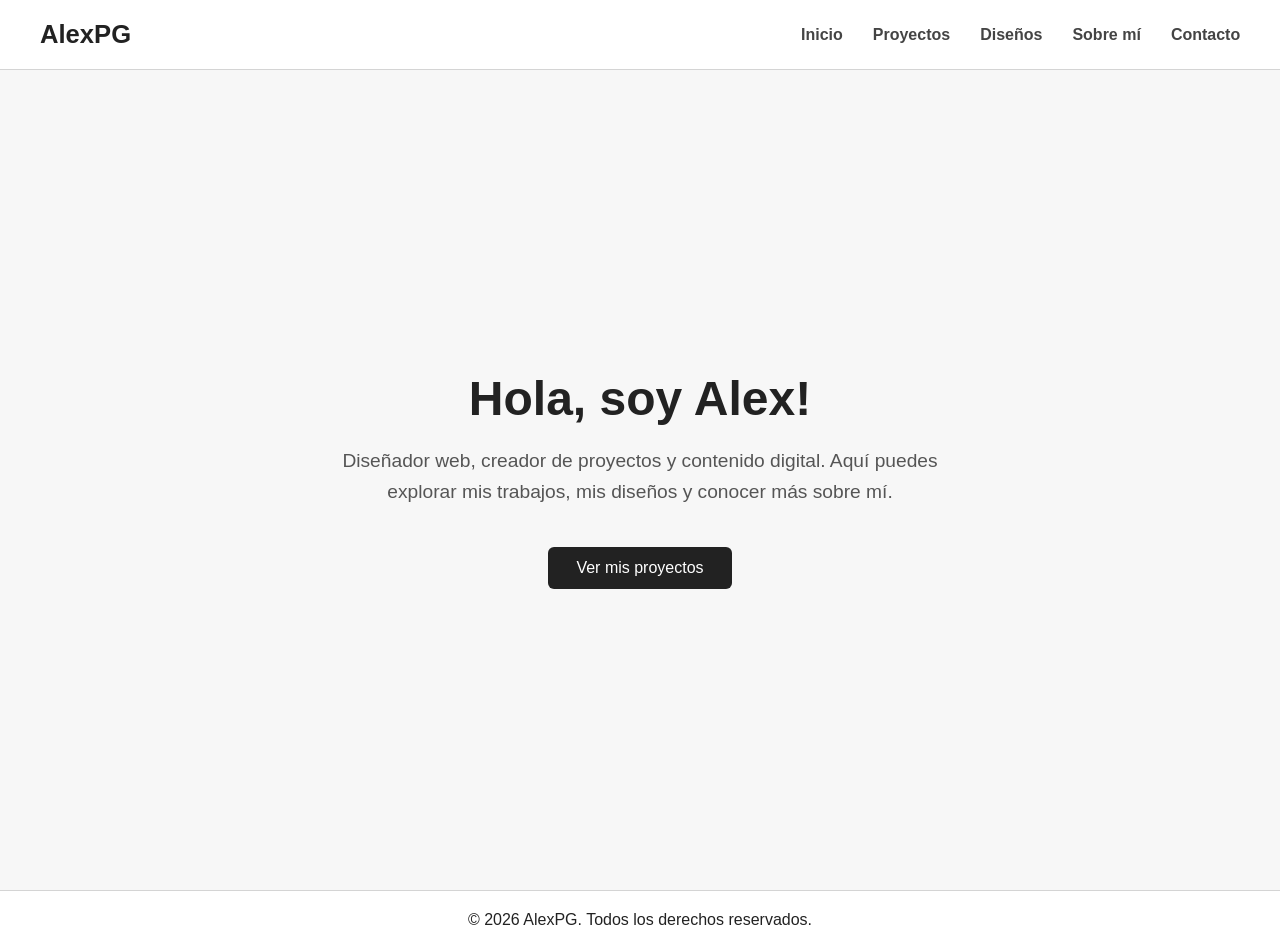
<file: index.html>
<!DOCTYPE html>
<html lang="es">
<head>

  <!-- META ELEMENTS -->
  <meta charset="UTF-8">
  <meta name="viewport" content="width=device-width, initial-scale=1.0">
  <meta name="theme-color" content="#ffffff">   <!-- Mejora visual (interfaz) del navegador, cuandos se muestra la web, sobre todo en moviles.  -->
  <meta name="author" content="Alex PG">
  <meta name="description" content="Portfolio de AlexPG: Diseñador web especializado en proyectos digitales, diseño visual y contenido creativo.">
  <meta name="keywords" content="diseño web, portfolio, proyectos digitales, AlexPG, desarrollador front-end, diseño visual, seo, diseño">

  <!-- META OPEN GRAPH ELEMENTS -->
  <meta property="og:title" content="AlexPG Design | Portfolio">
  <meta property="og:description" content="Portfolio de AlexPG: Diseñador web especializado en proyectos digitales, diseño visual y contenido creativo.">
  <meta property="og:url" content="https://alexpg-design.github.io/alexpg-portfolio/">
  <meta property="og:image" content="https://alexpg-design.github.io/alexpg-portfolio/img/img-OG/imagenes-OG.webp">
  <meta property="og:type" content="website">

  <!-- BROWSER ELEMENTS -->
  <title>AlexPG Design | Portfolio</title>
  <link rel="icon" href="img/icons/favicon.ico">

  <!-- LINKS ELEMENTS -->
  <link rel="stylesheet" href="css/reset.css">
  <link rel="stylesheet" href="css/styles.css">
  <link rel="stylesheet" href="css/animations.css">

  <!-- FONTS ELEMENTS -->
  <link rel="preconnect" href="https://fonts.googleapis.com" crossorigin/>
  <link rel="preconnect" href="https://fonts.gstatic.com" crossorigin/>
  <link rel="preload" href="https://fonts.googleapis.com/css2?family=Montserrat:wght@300;400;500;600;700&display=swap" as="style">
  <link href="https://fonts.googleapis.com/css2?family=Montserrat:wght@300;400;500;600;700&display=swap" rel="stylesheet"/>

</head>

<body>
  <main>
  <!-- NAVBAR ELEMENTS -->
  <nav class="navbar">

    <div class="navbar-logo">
      <a href="index.html">AlexPG</a>
    </div>

    <ul class="navbar-links">
      <li><a href="index.html">Inicio</a></li>
      <li><a href="projects.html">Proyectos</a></li>
      <li><a href="designs.html">Diseños</a></li>
      <li><a href="about.html">Sobre mí</a></li>
      <li><a href="contact.html">Contacto</a></li>
    </ul>

    <div class="navbar-toggle" id="navbar-toggle" aria-expanded="false">
      <span></span>
      <span></span>
      <span></span>
    </div>

  </nav>

  <!-- HERO ELEMENTS -->
  <header class="hero">

    <h1 class="hero-title">Hola, soy Alex!</h1>
    <p class="hero-subtitle">
      Diseñador web, creador de proyectos y contenido digital. 
      Aquí puedes explorar mis trabajos, mis diseños y conocer más sobre mí.
    </p>
    <a href="projects.html" class="btn-primary" aria-label="Ver mis proyectos">Ver mis proyectos</a>

  </header>
  </main>
  
  <!-- FOOTER ELEMENTS -->
  <footer class="footer">

  <div class="footer-container">
    <p>© 2026 AlexPG. Todos los derechos reservados.</p>    
  </div>

  </footer>

  <!-- SCRIPTS JS -->
  <script src="js/main.js"></script>
  <script src="js/navbar.js"></script>

</body>
</html>
</file>
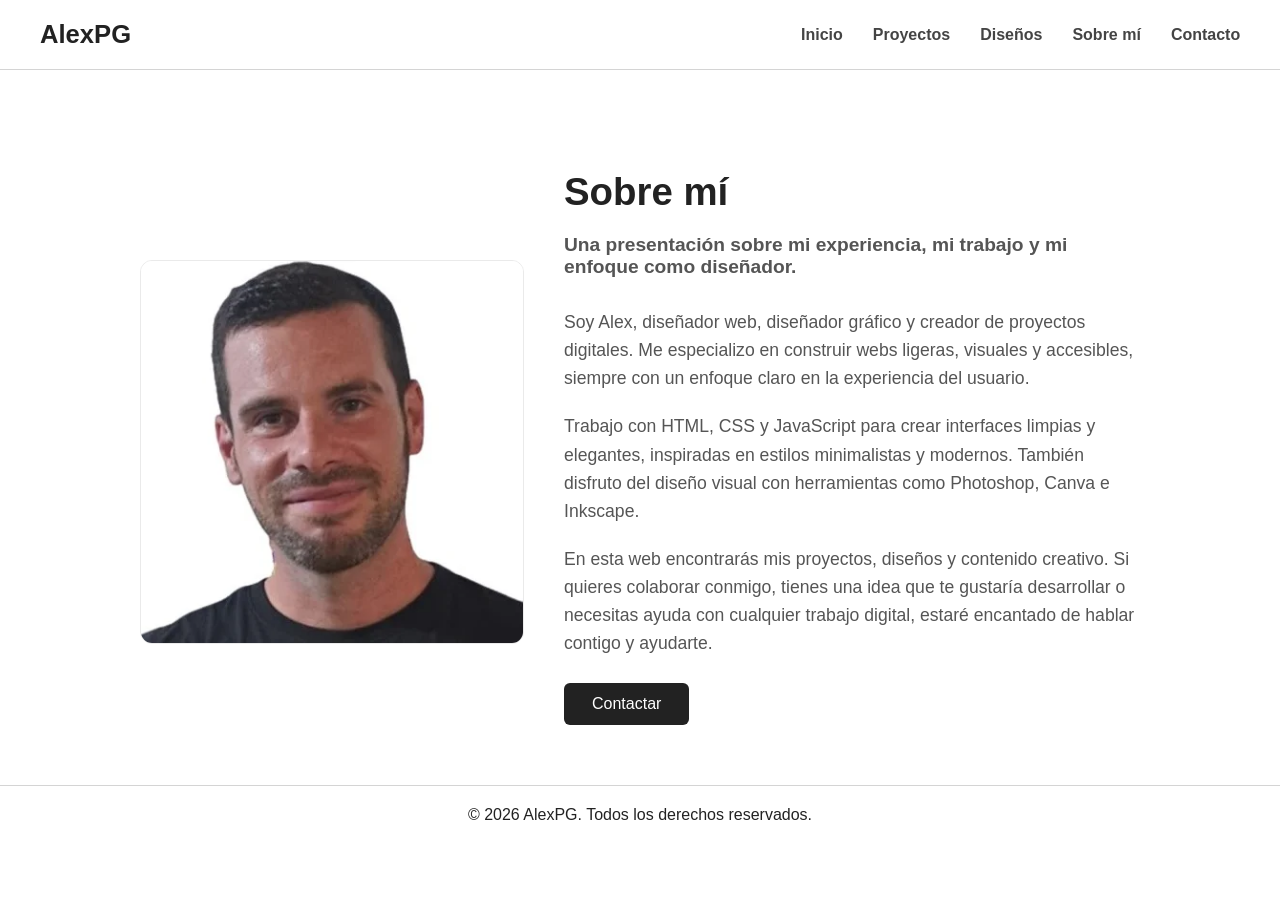
<file: about.html>
<!DOCTYPE html>
<html lang="es">
<head>

  <!-- META ELEMENTS -->
  <meta charset="UTF-8">
  <meta name="viewport" content="width=device-width, initial-scale=1.0">
  <meta name="theme-color" content="#ffffff"> <!-- Mejora visual (interfaz ) del navegador, cuandos se muestra la web, sobre todo en moviles.  -->
  <meta name="author" content="Alex PG">
  <meta name="description" content="Sobre AlexPG: diseñador web, gráfico y creador de proyectos digitales especializado en interfaces visuales, diseño minimalista y desarrollo front‑end.">
  <meta name="keywords" content="diseño web, portfolio, proyectos digitales, AlexPG, desarrollador front-end, diseño visual, seo, diseño">

   <!-- META OPEN GRAPH ELEMENTS -->
  <meta property="og:title" content="AlexPG Design | Portfolio">
  <meta property="og:description" content="Soy Alex, diseñador web y creador de proyectos digitales. Conoce mi experiencia y mi enfoque de trabajo.">
  <meta property="og:url" content="https://alexpg-design.github.io/alexpg-portfolio/sobre-mi.html">
  <meta property="og:image" content="https://alexpg-design.github.io/alexpg-portfolio/img/img-OG/imagenes-OG.webp">
  <meta property="og:type" content="website">

  <!-- BROWSER ELEMENTS -->
 <title>AlexPG Design | Portfolio</title>
  <link rel="icon" href="img/icons/favicon.ico">

  <!-- LINKS ELEMENTS -->
  <link rel="stylesheet" href="css/reset.css">
  <link rel="stylesheet" href="css/styles.css">
  <link rel="stylesheet" href="css/animations.css">

  <!-- FONTS ELEMENTS -->
  <link rel="preconnect" href="https://fonts.googleapis.com" crossorigin/>
  <link rel="preconnect" href="https://fonts.gstatic.com" crossorigin/>
  <link rel="preload" href="https://fonts.googleapis.com/css2?family=Montserrat:wght@300;400;500;600;700&display=swap" as="style">
  <link href="https://fonts.googleapis.com/css2?family=Montserrat:wght@300;400;500;600;700&display=swap" rel="stylesheet"/>

</head>

<body>
  <main>
  <!-- NAVBAR ELEMENTS -->
  <nav class="navbar">

    <div class="navbar-logo">
      <a href="index.html">AlexPG</a>
    </div>

    <ul class="navbar-links">
      <li><a href="index.html">Inicio</a></li>
      <li><a href="projects.html">Proyectos</a></li>
      <li><a href="designs.html">Diseños</a></li>
      <li><a href="about.html">Sobre mí</a></li>
      <li><a href="contact.html">Contacto</a></li>
    </ul>

    <div class="navbar-toggle" id="navbar-toggle" aria-expanded="false">
      <span></span>
      <span></span>
      <span></span>
    </div>

  </nav>

  <!-- ABOUT SECTION -->
  <section class="about">
  <div class="about-container">

    <div class="about-image">
      <img src="img/profile/Foto-Perfil.webp" alt="Foto de Alex" loading="lazy">
    </div>

    <div class="about-text">
      <h1 class="about-title">Sobre mí</h1>
      <h2 class="about-subtitle">Una presentación sobre mi experiencia, mi trabajo y mi enfoque como diseñador.</h2>

      <p>
        Soy Alex, diseñador web, diseñador gráfico y creador de proyectos digitales. Me especializo en construir webs ligeras,
        visuales y accesibles, siempre con un enfoque claro en la experiencia del usuario.
      </p>

      <p>
        Trabajo con HTML, CSS y JavaScript para crear interfaces limpias y elegantes, inspiradas en estilos minimalistas y modernos.
        También disfruto del diseño visual con herramientas como Photoshop, Canva e Inkscape.
      </p>

      <p>
        En esta web encontrarás mis proyectos, diseños y contenido creativo.  
        Si quieres colaborar conmigo, tienes una idea que te gustaría desarrollar o necesitas ayuda con cualquier trabajo digital,
        estaré encantado de hablar contigo y ayudarte.
      </p>

      <a href="contact.html" class="btn-primary">Contactar</a>
    </div>

  </div>
</section>
</main>
  
  <!-- FOOTER ELEMENTS -->
    <!-- FOOTER ELEMENTS -->
  <footer class="footer">

  <div class="footer-container">
    <p>© 2026 AlexPG. Todos los derechos reservados.</p>    
  </div>

  </footer>

  <!-- SCRIPTS JS -->
  <script src="js/main.js"></script>
  <script src="js/navbar.js"></script>

</body>
</html>
</file>
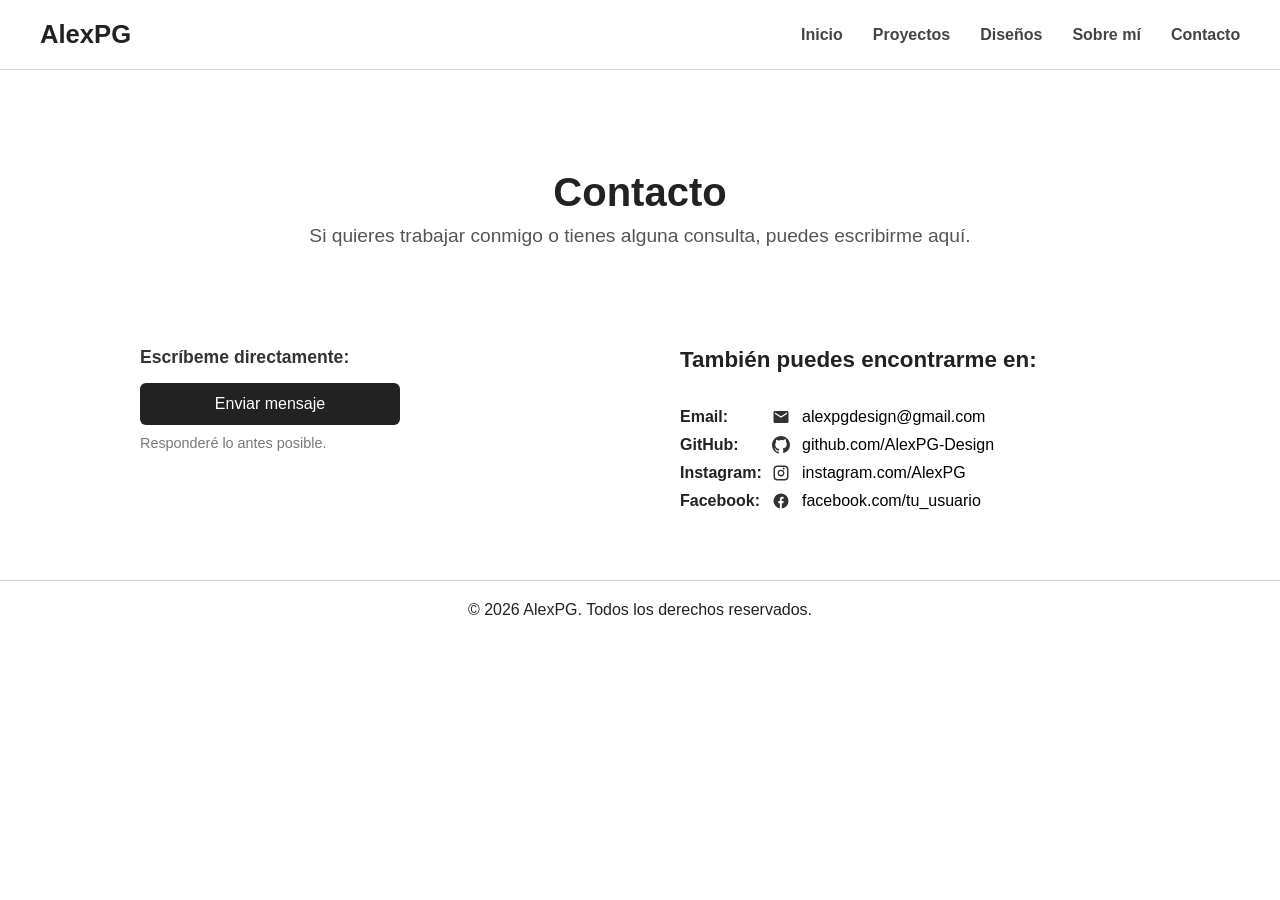
<file: contact.html>
<!DOCTYPE html>
<html lang="es">
<head>

  <!-- META ELEMENTS -->
  <meta charset="UTF-8">
  <meta name="viewport" content="width=device-width, initial-scale=1.0">
  <meta name="theme-color" content="#ffffff"> <!-- Mejora visual (interfaz ) del navegador, cuandos se muestra la web, sobre todo en moviles.  -->
  <meta name="author" content="Alex PG">
  <meta name="description" content="Contacto de AlexPG: envía un mensaje directo, colabora en proyectos digitales o conecta conmigo en redes profesionales.">
  <meta name="keywords" content="diseño web, portfolio, proyectos digitales, AlexPG, desarrollador front-end, diseño visual, seo, diseño">

   <!-- META OPEN GRAPH ELEMENTS -->
  <meta property="og:title" content="AlexPG Design | Portfolio">
  <meta property="og:description" content="Escríbeme directamente o conéctate conmigo en mis redes sociales. Respondo lo antes posible.">
  <meta property="og:url" content="https://alexpg-design.github.io/alexpg-portfolio/contacto.html">
  <meta property="og:image" content="https://alexpg-design.github.io/alexpg-portfolio/img/img-OG/imagenes-OG.webp">
  <meta property="og:type" content="website">

  <!-- BROWSER ELEMENTS -->
  <title>AlexPG Design | Portfolio</title>
  <link rel="icon" href="img/icons/favicon.ico">

  <!-- LINKS ELEMENTS -->
  <link rel="stylesheet" href="css/reset.css">
  <link rel="stylesheet" href="css/styles.css">
  <link rel="stylesheet" href="css/animations.css">

  <!-- FONTS ELEMENTS -->
  <link rel="preconnect" href="https://fonts.googleapis.com" crossorigin/>
  <link rel="preconnect" href="https://fonts.gstatic.com" crossorigin/>
  <link rel="preload" href="https://fonts.googleapis.com/css2?family=Montserrat:wght@300;400;500;600;700&display=swap" as="style">
  <link href="https://fonts.googleapis.com/css2?family=Montserrat:wght@300;400;500;600;700&display=swap" rel="stylesheet"/>

</head>

<body>
  <main>

  <!-- NAVBAR ELEMENTS -->
  <nav class="navbar">
    <div class="navbar-logo">
      <a href="index.html">AlexPG</a>
    </div>

    <ul class="navbar-links">
      <li><a href="index.html">Inicio</a></li>
      <li><a href="projects.html">Proyectos</a></li>
      <li><a href="designs.html">Diseños</a></li>
      <li><a href="about.html">Sobre mí</a></li>
      <li><a href="contact.html">Contacto</a></li>
    </ul>

    <div class="navbar-toggle" id="navbar-toggle" aria-expanded="false">
      <span></span>
      <span></span>
      <span></span>
    </div>
  </nav>

  <!-- CONTACT ELEMENTS -->
<section class="contact">
  <h1 class="contact-title">Contacto</h1>
  <p class="contact-subtitle">Si quieres trabajar conmigo o tienes alguna consulta, puedes escribirme aquí.</p>

  <div class="contact-container">

    <div class="contact-direct">
    <h3 class="contact-direct-title">Escríbeme directamente:</h3>

  <a href="mailto:alexpgdesign@gmail.com" 
     class="btn-primary btn-email"
     aria-label="Enviar mensaje por email">
    Enviar mensaje
  </a>

  <p class="contact-direct-note">Responderé lo antes posible.</p>
    </div>

    <div class="contact-info">
      <h3>También puedes encontrarme en:</h3>
        <ul>
          <li>
            <span class="label">Email:</span>
            <a class="value" href="mailto:alexpgdesign@gmail.com" aria-label="Enviar email a AlexPG">
              <svg class="contact-icon" viewBox="0 0 24 24">
                <path d="M4 4h16c1.1 0 2 .9 2 2v12c0 1.1-.9 2-2 2H4c-1.1 
                        0-2-.9-2-2V6c0-1.1.9-2 2-2zm0 4l8 5 8-5V6l-8 
                        5-8-5v2z" fill="currentColor"/>
              </svg>
              alexpgdesign@gmail.com
            </a>
          </li>

        <li>
          <span class="label">GitHub:</span>
            <a class="value" href="https://github.com/AlexPG-Design" target="_blank" rel="noopener noreferrer" aria-label="Visitar mi GitHub">
              <svg class="contact-icon" viewBox="0 0 16 16" aria-hidden="true">
                <path fill="currentColor" d="M8 0C3.58 0 0 3.58 0 8c0 3.54 
                2.29 6.53 5.47 7.59.4.07.55-.17.55-.38 
                0-.19-.01-.82-.01-1.49-2.01.37-2.53-.49-2.69-.94-.09-.23-.48-.94-.82-1.13-.28-.15-.68-.52-.01-.53.63-.01 
                1.08.58 1.23.82.72 1.21 1.87.87 2.33.66.07-.52.28-.87.51-1.07-1.78-.2-3.64-.89-3.64-3.95 
                0-.87.31-1.59.82-2.15-.08-.2-.36-1.02.08-2.12 
                0 0 .67-.21 2.2.82A7.65 7.65 0 0 1 8 3.47c.68.003 
                1.36.092 2 .27 1.53-1.04 2.2-.82 2.2-.82.44 1.1.16 
                1.92.08 2.12.51.56.82 1.27.82 2.15 
                0 3.07-1.87 3.75-3.65 3.95.29.25.54.73.54 1.48 
                0 1.07-.01 1.93-.01 2.2 0 .21.15.46.55.38A8.01 
                8.01 0 0 0 16 8c0-4.42-3.58-8-8-8z"/>
              </svg>
              github.com/AlexPG-Design
            </a>
        </li>

        <li>
          <span class="label">Instagram:</span>
            <a class="value" href="https://www.instagram.com/alexpg_design/" target="_blank" rel="noopener noreferrer" aria-label="Visitar mi Instagram">
              <svg class="contact-icon" viewBox="0 0 24 24">
                <path d="M7 2C4.2 2 2 4.2 2 7v10c0 2.8 2.2 5 5 5h10c2.8 0 5-2.2 5-5V7c0-2.8-2.2-5-5-5H7zm10 2c1.7 0 3 1.3 3 3v10c0 1.7-1.3 3-3 3H7c-1.7 0-3-1.3-3-3V7c0-1.7 1.3-3 3-3h10zm-5 3.5A4.5 4.5 0 1 0 16.5 12 4.5 4.5 0 0 0 12 7.5zm0 7.3A2.8 2.8 0 1 1 14.8 12 2.8 2.8 0 0 1 12 14.8zm4.8-8.8a1.2 1.2 0 1 1-1.2-1.2 1.2 1.2 0 0 1 1.2 1.2z" fill="currentColor"/>
              </svg>
              instagram.com/AlexPG
            </a>
        </li>

      <li>
        <span class="label">Facebook:</span>
        <a class="value" href="https://www.facebook.com/profile.php?id=61583234783718" target="_blank" rel="noopener noreferrer" aria-label="Visitar mi Facebook">
          <svg class="contact-icon" viewBox="0 0 24 24">
            <path d="M22 12a10 10 0 1 0-11.5 9.9v-7h-2v-3h2v-2.3c0-2 1.2-3.1 3-3.1.9 0 1.8.1 2 .1v2.3h-1.1c-1 0-1.3.6-1.3 1.2V12h2.5l-.4 3h-2.1v7A10 10 0 0 0 22 12z" fill="currentColor"/>
          </svg>
          facebook.com/tu_usuario
        </a>
      </li>
  
      </ul>
    </div>

  </div>
  
</section>
</main>
    <!-- FOOTER ELEMENTS -->
  <footer class="footer">

  <div class="footer-container">
    <p>© 2026 AlexPG. Todos los derechos reservados.</p>    
  </div>

  </footer>
  <!-- SCRIPTS JS -->
  <script src="js/main.js"></script>
  <script src="js/navbar.js"></script>

</body>
</html>
</file>
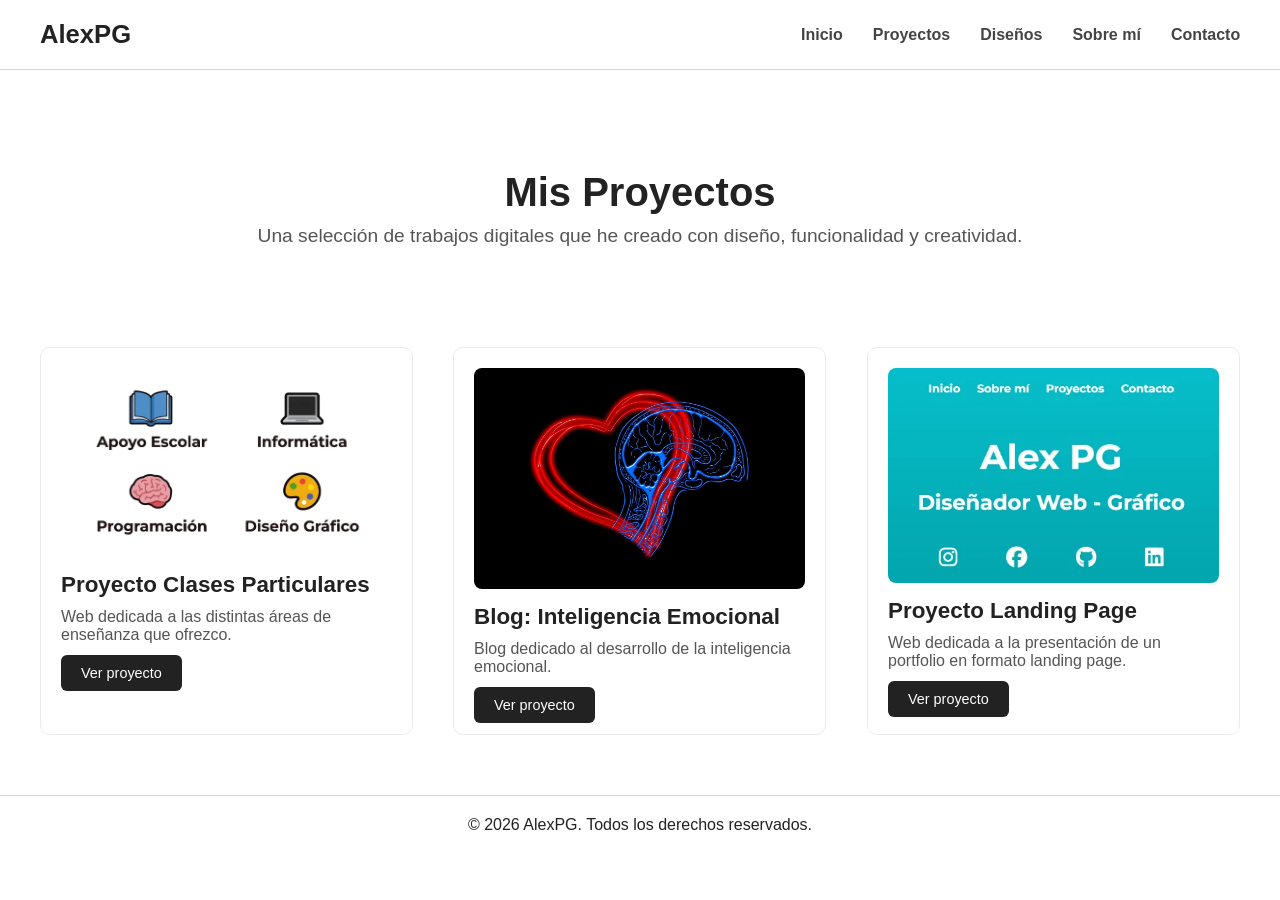
<file: projects.html>
<!DOCTYPE html>
<html lang="es">
<head>

  <!-- META ELEMENTS -->
  <meta charset="UTF-8">
  <meta name="viewport" content="width=device-width, initial-scale=1.0">
  <meta name="theme-color" content="#ffffff"> <!-- Mejora visual (interfaz ) del navegador, cuandos se muestra la web, sobre todo en moviles.  -->
  <meta name="author" content="Alex PG">
  <meta name="description" content="Proyectos de AlexPG: trabajos web, desarrollo front‑end y proyectos digitales creados con diseño visual y enfoque profesional.">
  <meta name="keywords" content="diseño web, portfolio, proyectos digitales, AlexPG, desarrollador front-end, diseño visual, seo, diseño">

   <!-- META OPEN GRAPH ELEMENTS -->
  <meta property="og:title" content="AlexPG Design | Portfolio">
  <meta property="og:description" content="Explora mis proyectos web, aplicaciones y contenido digital desarrollado con HTML, CSS y JavaScript.">
  <meta property="og:url" content="https://alexpg-design.github.io/alexpg-portfolio/proyectos.html">
  <meta property="og:image" content="https://alexpg-design.github.io/alexpg-portfolio/img/img-OG/imagenes-OG.webp">
  <meta property="og:type" content="website">

  <!-- BROWSER ELEMENTS -->
  <title>AlexPG Design | Portfolio</title>
  <link rel="icon" href="img/icons/favicon.ico">

  <!-- LINKS ELEMENTS -->
  <link rel="stylesheet" href="css/reset.css">
  <link rel="stylesheet" href="css/styles.css">
  <link rel="stylesheet" href="css/animations.css">

  <!-- FONTS ELEMENTS -->
  <link rel="preconnect" href="https://fonts.googleapis.com" crossorigin/>
  <link rel="preconnect" href="https://fonts.gstatic.com" crossorigin/>
  <link rel="preload" href="https://fonts.googleapis.com/css2?family=Montserrat:wght@300;400;500;600;700&display=swap" as="style">
  <link href="https://fonts.googleapis.com/css2?family=Montserrat:wght@300;400;500;600;700&display=swap" rel="stylesheet"/>

</head>

<body>
  <main>
  <!-- NAVBAR ELEMENTS -->
  <nav class="navbar">

    <div class="navbar-logo">
      <a href="index.html">AlexPG</a>
    </div>

    <ul class="navbar-links">
      <li><a href="index.html">Inicio</a></li>
      <li><a href="projects.html">Proyectos</a></li>
      <li><a href="designs.html">Diseños</a></li>
      <li><a href="about.html">Sobre mí</a></li>
      <li><a href="contact.html">Contacto</a></li>
    </ul>

    <div class="navbar-toggle" id="navbar-toggle" aria-expanded="false">
      <span></span>
      <span></span>
      <span></span>
    </div>

  </nav>

  <!-- PROJECTS ELEMENTS -->
  <section class="projects">

    <h1 class="projects-title">Mis Proyectos</h1>
    <p class="projects-subtitle">Una selección de trabajos digitales que he creado con diseño, funcionalidad y creatividad.</p>

    <div class="projects-grid">

      <!-- PROJECT CARD 1 -->
      <div class="project-card">
        <img src="img/projects/Clases-CP.webp" alt="Web CP" loading="lazy">
        <h3>Proyecto Clases Particulares</h3>
        <p>Web dedicada a las distintas áreas de enseñanza que ofrezco. </p>
        <a href="https://alexpg-design.github.io/Web-CP/" class="btn-secondary" target="_blank" rel="noopener noreferrer" aria-label="Ver más sobre Proyecto 1">Ver proyecto</a>
      </div>

      <!-- PROJECT CARD 2 -->
      <div class="project-card">
        <img src="img/projects/Blog-IE.webp" alt="Blog Inteligencia Emocional" loading="lazy">
        <h3>Blog: Inteligencia Emocional</h3>
        <p>Blog dedicado al desarrollo de la inteligencia emocional. </p>
        <a href="https://sites.google.com/view/emocionesqueeducan/inicio" class="btn-secondary" target="_blank" rel="noopener noreferrer" aria-label="Ver más sobre Proyecto 2">Ver proyecto</a>
      </div>

      <!-- PROJECT CARD 3 -->
      <div class="project-card">
        <img src="img/projects/Landing.webp" alt="Landing Page" loading="lazy">
        <h3>Proyecto Landing Page</h3>
        <p>Web dedicada a la presentación de un portfolio en formato landing page.  </p>
       <a href="https://alexpg-design.github.io/Landing-Page/" class="btn-secondary" target="_blank" rel="noopener noreferrer" aria-label="Ver más sobre Proyecto 3">Ver proyecto</a>
      </div>
      
    </div>

  </section>
  </main>
  
  <!-- FOOTER ELEMENTS -->
  <footer class="footer">

  <div class="footer-container">
    <p>© 2026 AlexPG. Todos los derechos reservados.</p>    
  </div>

  </footer>

  <!-- SCRIPTS JS -->
  <script src="js/main.js"></script>
  <script src="js/navbar.js"></script>

</body>
</html>
</file>
<file: css/styles.css>
/* =========================================================
   GLOBAL & BUTTONS
========================================================= */

.btn-primary {
  padding: 12px 28px;
  background: #222;
  color: #fff;
  text-decoration: none;
  border-radius: 6px;
  font-size: 1rem;
  transition: 0.3s ease;
}

.btn-primary:hover {
  background: #000;
}

.btn-secondary {
  padding: 10px 20px;
  background: #222;
  color: #fff;
  text-decoration: none;
  border-radius: 6px;
  font-size: 0.9rem;
  transition: 0.3s ease;
}

.btn-secondary:hover {
  background: #000;
}

.visible {
  opacity: 1;
  transform: translateY(0);
}


/* =========================================================
   NAVBAR
========================================================= */

.navbar {
  width: 100%;
  padding: 20px 40px;
  display: flex;
  justify-content: space-between;
  align-items: center;
  background: #ffffff;
  border-bottom: 1px solid #d4d4d4;
  position: sticky;
  top: 0;
  z-index: 100;
}

.navbar-logo a {
  font-size: 1.6rem;
  font-weight: 700;
  text-decoration: none;
  color: #222;
}

.navbar-links {
  list-style: none;
  display: flex;
  gap: 30px;
  will-change: transform;
}

.navbar-links a {
  text-decoration: none;
  color: #444;
  font-size: 1rem;
  transition: 0.3s ease;
  font-weight: 600;
  position:relative;
}

.navbar-links a::after {
  content: "";
  position: absolute;
  left: 0;
  bottom: -4px; 
  width: 0%;
  height: 2px;
  background-color: #000; 
  transition: width 0.3s ease;
}

.navbar-links a:hover {
  color: #000;
}

.navbar-links a:hover::after {
  width: 100%;
}

/* Hamburger */
.navbar-toggle {
  display: none;
  flex-direction: column;
  gap: 5px;
  cursor: pointer;
}

.navbar-toggle span {
  width: 25px;
  height: 3px;
  background: #333;
  border-radius: 3px;
}


/* =========================================================
   HERO SECTION
========================================================= */

.hero {
  height: calc(100vh - 80px);
  display: flex;
  flex-direction: column;
  justify-content: center;
  align-items: center;
  text-align: center;
  padding: 40px;
  background: #f7f7f7;
}

.hero-title {
  font-size: 3rem;
  font-weight: 700;
  color: #222;
  margin-bottom: 20px;
}

.hero-subtitle {
  font-size: 1.2rem;
  color: #555;
  max-width: 600px;
  margin-bottom: 40px;
  line-height: 1.6;
}


/* =========================================================
   PROJECTS SECTION
========================================================= */

.projects {
  padding: 60px 40px;
  text-align: center;
}

.projects-title {
  font-size: 2.5rem;
  font-weight: 700;
  margin-top: 40px;
  margin-bottom: 10px;
  color: #222;
}

.projects-subtitle {
  font-size: 1.2rem;
  color: #555;
  margin-bottom: 100px;
}

.projects-grid {
  display: grid;
  grid-template-columns: repeat(auto-fit, minmax(280px, 1fr));
  gap: 40px;
  max-width: 1200px;
  margin: 0 auto;
  margin-top: 30px;
}

.project-card {
  background: #fff;
  border: 1px solid #eaeaea;
  border-radius: 10px;
  padding: 20px;
  text-align: left;
  transition: 0.3s ease;
  will-change: transform;
}

.project-card:hover {
  transform: translateY(-5px);
  box-shadow: 0 10px 20px rgba(0,0,0,0.08);
}

.project-card img {
  width: 100%;
  height: auto; 
  border-radius: 8px;
  margin-bottom: 15px;
}

.project-card h3 {
  font-size: 1.4rem;
  margin-bottom: 10px;
  color: #222;
}

.project-card p {
  font-size: 1rem;
  color: #555;
  margin-bottom: 20px;
}


/* =========================================================
   DESIGNS SECTION
========================================================= */

.designs {
  padding: 60px 40px;
  text-align: center;
}

.designs-title {
  font-size: 2.5rem;
  font-weight: 700;
  margin-top: 40px;
  margin-bottom: 10px;
  color: #222;
}

.designs-subtitle {
  font-size: 1.2rem;
  color: #555;
  margin-bottom: 100px; 
}

.designs-grid {
  display: grid;
  grid-template-columns: repeat(auto-fit, minmax(280px, 1fr));
  gap: 40px;
  max-width: 1200px;
  margin: 0 auto;
  margin-top: 30px; 
}

.design-card {
  background: #fff;
  border: 1px solid #eaeaea;
  border-radius: 10px;
  padding: 10px;
  transition: 0.3s ease;
  will-change: transform;
}

.design-card:hover {
  transform: translateY(-5px);
  box-shadow: 0 10px 20px rgba(0,0,0,0.08);
}

.design-card img {
  width: 100%;
  height: auto;
  border-radius: 8px;
}

.modal {
  display: none;
  position: fixed;
  z-index: 9999;
  left: 0;
  top: 0;
  width: 100%;
  height: 100%;
  background: rgba(0,0,0,0.8);
  justify-content: center;
  align-items: center;
}

.modal img {
  max-width: 90%;
  max-height: 90%;
  border-radius: 10px;
}

.close-modal {
  position: absolute;
  top: 20px;
  right: 30px;
  font-size: 40px;
  color: #fff;
  cursor: pointer;
}

.open-modal {
  cursor: pointer;
}

.designs-filters{
  display:flex;
  justify-content:center;
  flex-wrap:wrap;
  gap:12px;
  margin-bottom:60px;
}

.filter-btn{
  padding:10px 20px;
  border:1px solid #d4d4d4;
  border-radius:6px;
  background:#fff;
  color:#444;
  font-family:inherit;
  font-size:0.95rem;
  transition:.3s ease;
}

.filter-btn:hover{
  background:#222;
  color:#fff;
}

.filter-btn.active{
  background:#222;
  color:#fff;
}


/* =========================================================
   ABOUT SECTION
========================================================= */

.about {
  padding: 60px 40px;
  display: flex;
  justify-content: center;
}

.about-container {
  max-width: 1000px;
  display: grid;
  grid-template-columns: 1fr 1.5fr;
  gap: 40px;
  align-items: center;
}

.about-image img {
  width: 100%;
  border-radius: 12px;
  border: 1px solid #eaeaea;
  margin-top: 50px;
}

.about-text h1 {
  font-size: 2.4rem;
  margin-bottom: 20px;
  color: #222;
}

.about-text p {
  font-size: 1.1rem;
  color: #555;
  line-height: 1.6;
  margin-bottom: 20px;
}

.about-title {
  font-size: 2.5rem;
  font-weight: 700;
  margin-top: 40px;
  margin-bottom: 10px;
  color: #222;
}

.about-subtitle {
  font-size: 1.2rem;
  color: #555;
  margin-bottom: 30px;
}

.about .btn-primary {
  display: inline-block;
  margin-top: 5px;
}


/* =========================================================
   CONTACT SECTION
========================================================= */

/* CONTACT SECTION */

.contact {
  padding: 60px 40px;
  text-align: center;
}

.contact-title {
  font-size: 2.5rem;
  font-weight: 700;
  margin-top: 40px;
  margin-bottom: 10px;
  color: #222;
}

.contact-subtitle {
  font-size: 1.2rem;
  color: #555;
  margin-bottom: 100px;
}

.contact-container {
  max-width: 1000px;
  margin: 0 auto;
  display: grid;
  grid-template-columns: 1fr 1fr;
  gap: 40px;
  text-align: left;
}

.contact-icon {
  width: 20px;
  height: 20px;
  margin-right: 8px;
  vertical-align: middle;
}

/* Boton Email */
.contact-direct {
  margin-bottom: 60px;
}

.contact-direct-title {
  font-size: 1.1rem;
  font-weight: 600;
  margin-bottom: 15px;
  color: #333;
}

.btn-email {
  display: inline-block;
  width: 100%;
  max-width: 260px;
  text-align: center;
}

.contact-direct-note {
  margin-top: 10px;
  font-size: 0.9rem;
  color: #777;
}

/* Info */
.contact-info {
  margin-left: 20px;
}

.contact-info h3 {
  font-size: 1.4rem;
  margin-bottom: 35px;
  color: #222;
}

.contact-info ul {
  list-style: none;
  padding: 0;
  text-align: left;
}

.contact-info li {
  display: flex;
  gap: 12px;
  align-items: center;
  margin-bottom: 10px;
}

.contact-info .label {
  width: 80px;
  font-weight: 600;
}

.contact-info .value {
  flex: 1;
}

/* Iconos */
.contact-icon {
  width: 18px;
  height: 18px;
  margin-right: 6px;
  opacity: 0.8;
  transition: 0.3s ease;
}

.contact-info a {
  display: inline-flex;
  align-items: center;
  gap: 6px;
  color: #000;
  font-weight: 500;
  text-decoration: none;
  transition: 0.3s ease;

  /* 🔥 SOLUCIÓN DEL PROBLEMA DE GITHUB */
  word-break: break-word;
  overflow-wrap: anywhere;
}

.contact-info a:hover {
  color: #555;
}

.contact-info a:hover .contact-icon {
  opacity: 1;
  transform: translateX(3px);
}


/* =========================================================
   FOOTER
========================================================= */

.footer {
  border-top: 1px solid #d4d4d4;
  padding: 20px 40px;
  text-align: center;
  background: #ffffff;
}

.footer-container {
  max-width: 1200px;
  margin: 0 auto;
  display: flex;
  justify-content: center;
  align-items: center;
}

.footer-right a {
  margin-left: 20px;
  text-decoration: none;
  color: #444;
  font-size: 0.9rem;
  transition: 0.3s ease;
}

.footer-right a:hover {
  color: #000;
}


/* =========================================================
   RESPONSIVE
========================================================= */

@media (max-width: 768px) {

  /* Navbar */
  .navbar-links {
    position: absolute;
    top: 70px;
    right: 0;
    background: #fff;
    width: 200px;
    flex-direction: column;
    padding: 20px;
    border-left: 1px solid #eaeaea;
    border-bottom: 1px solid #eaeaea;
    display: none;
  }

  .navbar-links.active {
    display: flex;
  }

  .navbar-toggle {
    display: flex;
  }

  /* About */
  .about-container {
    grid-template-columns: 1fr;
    text-align: center;
  }

  .about-image img {
    max-width: 300px;
    margin: 0 auto;
  }

  /* Contact */
  .contact {
    overflow-x: hidden;
  }

  .contact-container {
    grid-template-columns: 1fr;
    text-align: center;
  }

  .contact-info {
    margin-left: 0;
  }

 .contact-info ul {
    text-align: left;
}

.contact-info li {
    justify-content: flex-start;
    align-items: flex-start;
}

  /* Footer */
  .footer-container {
    flex-direction: column;
    text-align: center;
    gap: 10px;
  }

  .footer-right a {
    margin: 0 10px;
  }
}
</file>
<file: css/animations.css>
/* ANIMATIONS HERO */
.hero-title {
  animation: fadeInUp 0.8s ease forwards;
}

.hero-subtitle {
  animation: fadeInUp 1.2s ease forwards;
}

.btn-primary {
  animation: fadeInUp 1.6s ease forwards;
}

@keyframes fadeInUp {
  0% {
    opacity: 0;
    transform: translateY(20px);
  }
  100% {
    opacity: 1;
    transform: translateY(0);
  }
}


/* ANIMATIONS PROJECT */
.project-card {
  opacity: 0;
  animation: fadeInUp 0.8s ease forwards;
}

.project-card:nth-child(2) {
  animation-delay: 0.2s;
}

.project-card:nth-child(3) {
  animation-delay: 0.4s;
}


/* ANIMATIONS DESIGN */
.design-card {
  opacity: 0;
  animation: fadeInUp 0.8s ease forwards;
}

.design-card:nth-child(2) {
  animation-delay: 0.2s;
}

.design-card:nth-child(3) {
  animation-delay: 0.4s;
}

.design-card:nth-child(4) {
  animation-delay: 0.6s;
}


/* ANIMATIONS ABOUT */
.about-text, .about-image img {
  opacity: 0;
  animation: fadeInUp 0.8s ease forwards;
}

.about-text {
  animation-delay: 0.2s;
}


/* ANIMATIONS CONTACT */
.contact-form,
.contact-info {
  opacity: 0;
  animation: fadeInUp 0.8s ease forwards;
}

.contact-info {
  animation-delay: 0.2s;
}

.footer {
  opacity: 0;
  animation: fadeInUp 0.8s ease forwards;
}
</file>
